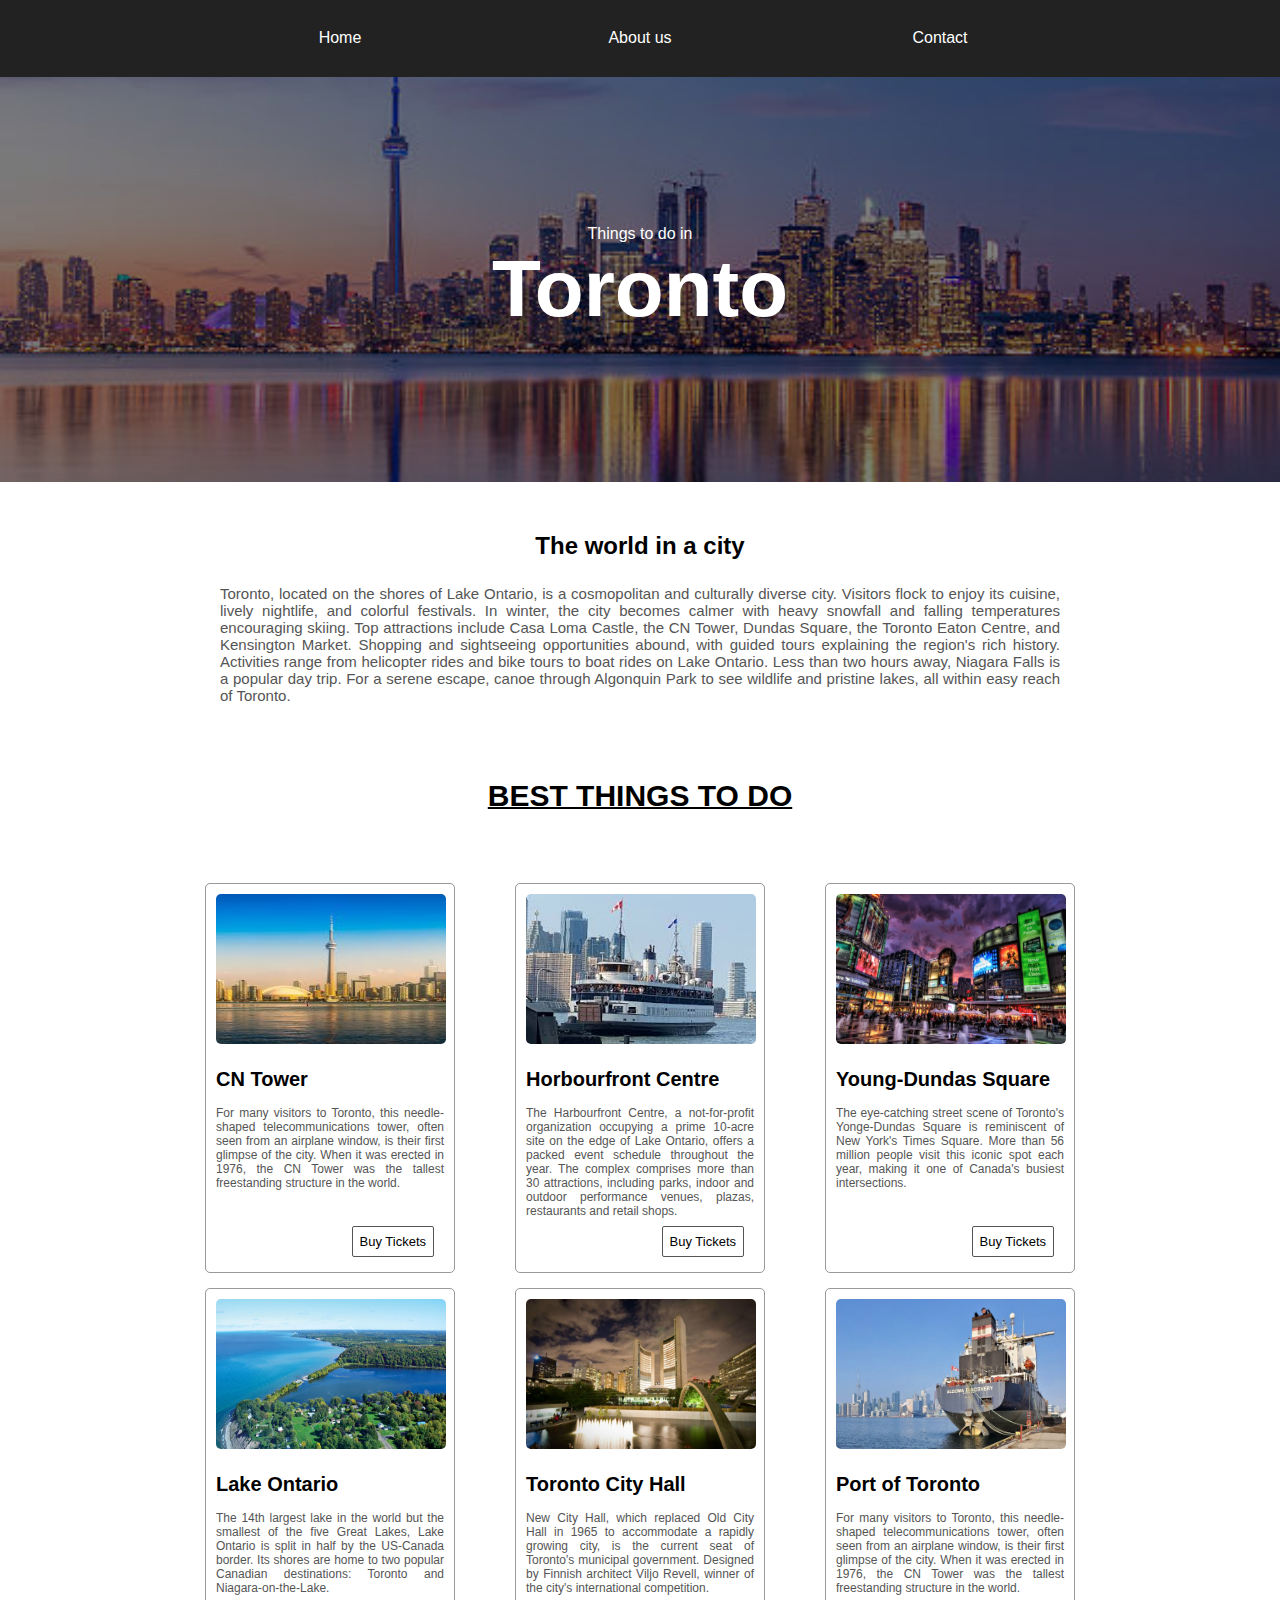
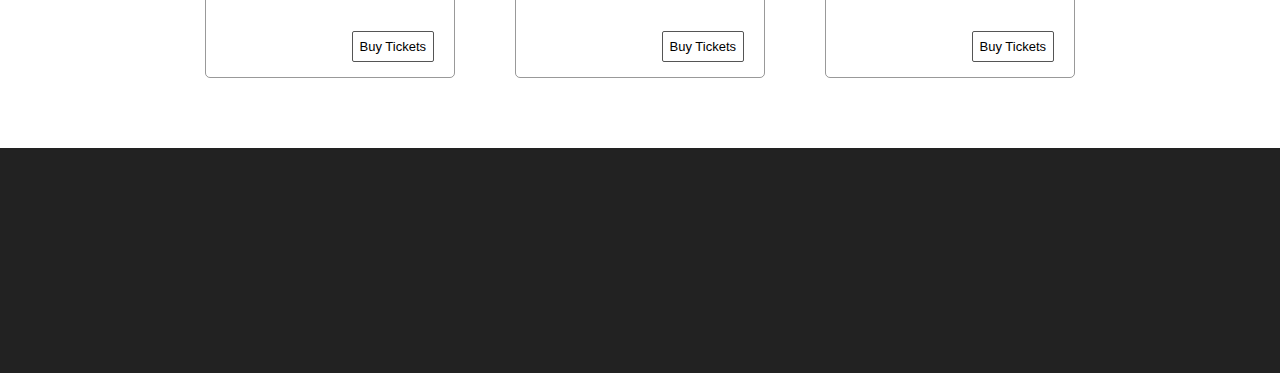
<file: html/index.html>
<!DOCTYPE html>
<html lang="en">
<head>
    <meta charset="UTF-8">
    <meta name="viewport" content="width=device-width, initial-scale=1.0">
    <link rel="stylesheet" href="../css/style.css">
    <title>Things to do in Toronto</title>
</head>
<body>
    
    <!-- NAV BAR -->

    <nav class="nav">
        <div class="nav-container">
            <ul class="ul-container">
                <li class="nav-item"><a class="nav-link" href="index.html">Home</a></li>
                <li class="nav-item"><a class="nav-link" href="#">About us</a></li>
                <li class="nav-item"><a class="nav-link" href="contact.html">Contact</a></li>
            </ul>
        </div>
    </nav>

    <!-- HEADER -->
    
    <header>
        <h1>Things to do in <br><span>Toronto</span></h1>
    </header>

    <!-- MAIN SECTION -->

    <main>
        <div class="presentation-container">
            <h2 class="presentation-title">The world in a city</h2>
            <p class="presentation-text">Toronto, located on the shores of Lake Ontario, is a cosmopolitan and culturally diverse city. Visitors flock to enjoy its cuisine, lively nightlife, and colorful festivals. In winter, the city becomes calmer with heavy snowfall and falling temperatures encouraging skiing. Top attractions include Casa Loma Castle, the CN Tower, Dundas Square, the Toronto Eaton Centre, and Kensington Market. Shopping and sightseeing opportunities abound, with guided tours explaining the region's rich history. Activities range from helicopter rides and bike tours to boat rides on Lake Ontario. Less than two hours away, Niagara Falls is a popular day trip. For a serene escape, canoe through Algonquin Park to see wildlife and pristine lakes, all within easy reach of Toronto.</p>
        </div>

        <h2 class="card-title-container">Best Things To Do</h2>
        <div class="card-container">
            <div class="card">
                <div><img class="card-img" src="../img/toronto_4.jpg" alt=""></div>
                <a class="card-link" href="https://www.cntower.ca/">CN Tower</a>
                <p class="card-text">For many visitors to Toronto, this needle-shaped telecommunications tower, often seen from an airplane window, is their first glimpse of the city. When it was erected in 1976, the CN Tower was the tallest freestanding structure in the world.</p> 
                <a class="button" href="https://www.cntower.ca/">Buy Tickets</a>
            </div>

            <div class="card">
                <div><img class="card-img" src="../img/toronto_1.jpg" alt=""></div>
                <a class="card-link" href="https://harbourfrontcentre.com/">Horbourfront Centre</a>
                <p class="card-text">The Harbourfront Centre, a not-for-profit organization occupying a prime 10-acre site on the edge of Lake Ontario, offers a packed event schedule throughout the year. The complex comprises more than 30 attractions, including parks, indoor and outdoor performance venues, plazas, restaurants and retail shops.</p>
                <a class="button" href="https://harbourfrontcentre.com/">Buy Tickets</a> 
            </div>

            <div class="card">
                <div><img class="card-img" src="../img/toronto_2.jpg" alt=""></div>
                <a class="card-link" href="https://www.ydsquare.ca/">Young-Dundas Square</a>
                <p class="card-text">The eye-catching street scene of Toronto's Yonge-Dundas Square is reminiscent of New York's Times Square. More than 56 million people visit this iconic spot each year, making it one of Canada's busiest intersections.</p> 
                <a class="button" href="https://www.ydsquare.ca/">Buy Tickets</a>   
            </div>

            <div class="card">
                <div><img class="card-img" src="../img/toronto_3.jpg" alt=""></div>
                <a class="card-link" href="https://www.britannica.com/place/Lake-Ontario">Lake Ontario</a>
                <p class="card-text">The 14th largest lake in the world but the smallest of the five Great Lakes, Lake Ontario is split in half by the US-Canada border. Its shores are home to two popular Canadian destinations: Toronto and Niagara-on-the-Lake. </p>  
                <a class="button" href="https://www.britannica.com/place/Lake-Ontario">Buy Tickets</a>     
            </div>

            <div class="card">
                <div><img class="card-img" src="../img/toronto_5.jpg" alt=""></div>
                <a class="card-link" href="https://en.wikipedia.org/wiki/Toronto_City_Hall">Toronto City Hall</a>
                <p class="card-text">New City Hall, which replaced Old City Hall in 1965 to accommodate a rapidly growing city, is the current seat of Toronto's municipal government. Designed by Finnish architect Viljo Revell, winner of the city's international competition.</p> 
                <a class="button" href="https://en.wikipedia.org/wiki/Toronto_City_Hall">Buy Tickets</a>      
            </div>

            <div class="card">
                <div><img class="card-img" src="../img/toronto_6.jpg" alt=""></div>
                <a class="card-link" href="https://www.portstoronto.com/home.aspx">Port of Toronto</a>
                <p class="card-text">For many visitors to Toronto, this needle-shaped telecommunications tower, often seen from an airplane window, is their first glimpse of the city. When it was erected in 1976, the CN Tower was the tallest freestanding structure in the world.</p>   
                <a class="button" href="https://www.portstoronto.com/home.aspx">Buy Tickets</a>    
            </div>

        </div>  
    </main>

    <!-- FOOTER -->
    
    <footer>


    </footer>

    
</body>
</html>
</file>
<file: css/style.css>
body {
    margin: 0;
    font-family: Arial, sans-serif;
}

/* -- NAV BAR -- */

.nav{
    width: 100%;
    background-color: #222;
    padding: 10px 0;
    position: sticky;
    top: 0;
    z-index: 1;
    
}

.ul-container{
    display: flex;
    justify-content: center;   
    padding: 0px;
}

.nav-item{
    max-width: 300px;
    justify-content: center;
    display: flex;
    padding: 0px;
    list-style: none;
    flex-grow: 1;
    
}

.nav-link{
    color: #fff;
    text-decoration: none;
    padding: 3px 13px;
    border-bottom: 1px solid #222;
}

.nav-link:hover{
    color: #48e;
    border-bottom: 1px solid #48e;
    border-radius: 10px;
}


/* -- HEADER -- */

header{
    position: relative;
    height: 45vh;
    background-image: url(../img/1.jpg);
    background-size: cover;
    background-position: center;
    align-content: center;
    z-index: 1;
}

header::before {
    content: "";
    position: absolute;
    top: 0;
    width: 100%;
    height: 100%;
    background-color: rgba(0, 0, 0, 0.5); 
    z-index: 1;
}

h1{
    position: relative;
    margin: 0 auto;
    padding: 10px;
    text-align: center;
    font-size: 1rem;
    color: #fff;
    font-weight: 100;
    z-index: 2;
    
}

span{
    font-size: 5rem;
    color: #fff;
    font-weight: 700;
}


/*-- MAIN --*/

main{
    justify-content: center;
    min-height: 50vh;
}

.presentation-container{
    max-width: 900px;
    text-align: justify;
    margin: auto;
}

.presentation-title{
    text-align: center;
    margin: 0;
    padding: 50px 0 15px 0;
}

.presentation-text{
    font-size: 15px;
    color: #555;
    margin: 10px 30px;
}


/*-- CARD SECTION --*/

.card-title-container{
    text-align: center;
    padding-top: 50px;
    font-size: 30px;
    text-transform: uppercase;
    text-decoration: underline 1.5px;
}

.card-container{
    display: flex;
    flex-wrap: wrap;
    gap: 15px;
    margin: 40px auto;
    padding: 30px;
    max-width: 60rem;
    justify-content: space-evenly;
}

.card{
    position: relative;
    padding: 10px;
    border: 1px solid #5559;
    border-radius: 5px;
    box-sizing: border-box;
    width: 250px;
    min-height: 390px;
}

.card:hover{
    border: 1px solid #5555556e;
    box-shadow: 0px 0px 10px 0px #5c5c5c ;
}

.card-img{
    width: 230px;
    height: 150px;
    background-size: contain;
    background-position: center;
    margin-bottom: 20px;
    border-radius: 5px;
}


.card-link{
    font-size: 20px;
    text-decoration: none;
    color: #000;
    font-weight: bold;
}

.card:hover > .card-link{
    text-decoration: underline 1.2px;
}

.card-text{
    margin: 15px auto;
    text-align: justify;
    font-size: 12px;
    width: 100%;
    color: #555; 
}

.button{
    text-decoration: none;
    font-size: 13px;
    color: #000;
    border: 1px solid #555;
    padding: 7px;
    border-radius: 2px;
    background-color: #fff;
    position: absolute;
    bottom: 15px;
    right: 20px;
}

.card:hover > .button{
    color: #48e;
    border: 1px solid #48e
}


@media screen and (max-width: 591px) {

    .card{
        width: 500px;
        height: 41vh;
    }

    .card-img{
        width: 100%;
        height: 25vh;
    }
    
}


/* -- FOTTER -- */

footer{

    width: 100%;
    background-color: #222;
    height: 25vh;
    align-content: center;
    
}

.footer-container{
    display: flex;
    align-items: center;
    justify-content: space-around;
}

.footer-ul{
    display: flex;
    padding: 0;
    list-style: none;
}

.footer-item{
    padding: 10px;
    display: flex;
}

svg{
    margin: 0 10px;
    
}

.footer-link{
    color: #fff;
    text-decoration: none;
}

.rigths-footer{
    font-size: 14px;
    font-weight: 100;
    color: #fff;
}
</file>
